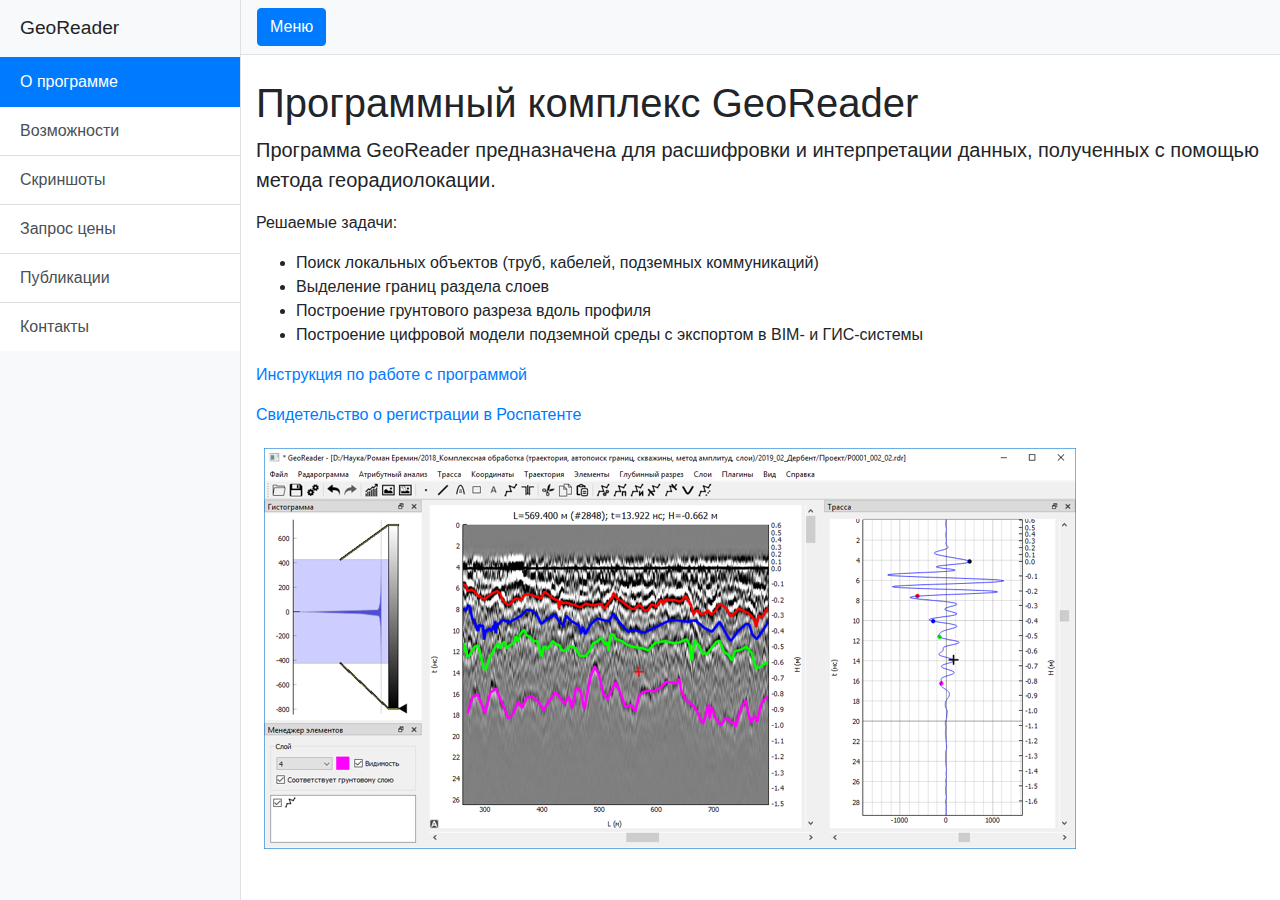
<file: index.html>
<!DOCTYPE html>
<html lang="en">

<head>

  <meta charset="utf-8">
  <meta name="viewport" content="width=device-width, initial-scale=1, shrink-to-fit=no">
  <meta name="description" content="">
  <meta name="author" content="">

  <title>GeoReader</title>

  <!-- Bootstrap core CSS -->
  <link href="vendor/bootstrap/css/bootstrap.min.css" rel="stylesheet">

  <!-- Custom styles for this template -->
  <link href="css/simple-sidebar.css" rel="stylesheet">

</head>

<body>

  <div class="d-flex" id="wrapper">

    <!-- Sidebar -->
    <div class="bg-light border-right" id="sidebar-wrapper">
      <div class="sidebar-heading">GeoReader </div>
      <div class="list-group list-group-flush">
        <a href="index.html" class="list-group-item list-group-item-action active">О программе</a>
        <a href="possibilities.html" class="list-group-item list-group-item-action">Возможности</a>
        <a href="screenshots.html" class="list-group-item list-group-item-action">Скриншоты</a>
        <a href="request.html" class="list-group-item list-group-item-action">Запрос цены</a>
        <a href="publications.html" class="list-group-item list-group-item-action">Публикации</a>
        <a href="contact.html" class="list-group-item list-group-item-action">Контакты</a>
      </div>
    </div>
    <!-- /#sidebar-wrapper -->

    <!-- Page Content -->
    <div id="page-content-wrapper">

      <nav class="navbar navbar-expand-lg navbar-light bg-light border-bottom">
        <button class="btn btn-primary" id="menu-toggle">Меню</button>

        <button class="navbar-toggler" type="button" data-toggle="collapse" data-target="#navbarSupportedContent" aria-controls="navbarSupportedContent" aria-expanded="false" aria-label="Toggle navigation">
          <span class="navbar-toggler-icon"></span>
        </button>

        <!-- <div class="collapse navbar-collapse" id="navbarSupportedContent">
          <ul class="navbar-nav ml-auto mt-2 mt-lg-0">
            <li class="nav-item active">
              <a class="nav-link" href="#">Home <span class="sr-only">(current)</span></a>
            </li>
            <li class="nav-item">
              <a class="nav-link" href="#">Link</a>
            </li>
            <li class="nav-item dropdown">
              <a class="nav-link dropdown-toggle" href="#" id="navbarDropdown" role="button" data-toggle="dropdown" aria-haspopup="true" aria-expanded="false">
                Dropdown
              </a>
              <div class="dropdown-menu dropdown-menu-right" aria-labelledby="navbarDropdown">
                <a class="dropdown-item" href="#">Action</a>
                <a class="dropdown-item" href="#">Another action</a>
                <div class="dropdown-divider"></div>
                <a class="dropdown-item" href="#">Something else here</a>
              </div>
            </li>
          </ul>
        </div> -->
      </nav>

      <div class="container-fluid">
        <h1 class="mt-4">Программный комплекс GeoReader</h1>
        <p class="lead">Программа GeoReader предназначена для расшифровки и интерпретации данных, полученных с помощью метода георадиолокации.</p>
        <p>Решаемые задачи:</p>
        <ul>
          <li>Поиск локальных объектов (труб, кабелей, подземных коммуникаций)</li>
          <li>Выделение границ раздела слоев</li>
          <li>Построение грунтового разреза вдоль профиля</li>
          <li>Построение цифровой модели подземной среды с экспортом в BIM- и ГИС-системы</li>
        </ul>
        <p><a href="pdf/GeoReader_manual.pdf">Инструкция по работе с программой</a></p>
        <p><a href="pdf/Свидетельство о регистрации ПО.pdf">Свидетельство о регистрации в Роспатенте</a></p>

        <img src="images/georeader.png" class="img-fluid">
      </div>
    </div>
    <!-- /#page-content-wrapper -->

  </div>
  <!-- /#wrapper -->

  <!-- Bootstrap core JavaScript -->
  <script src="vendor/jquery/jquery.min.js"></script>
  <script src="vendor/bootstrap/js/bootstrap.bundle.min.js"></script>

  <!-- Menu Toggle Script -->
  <script>
    $("#menu-toggle").click(function(e) {
      e.preventDefault();
      $("#wrapper").toggleClass("toggled");
    });
  </script>

</body>

</html>
</file>
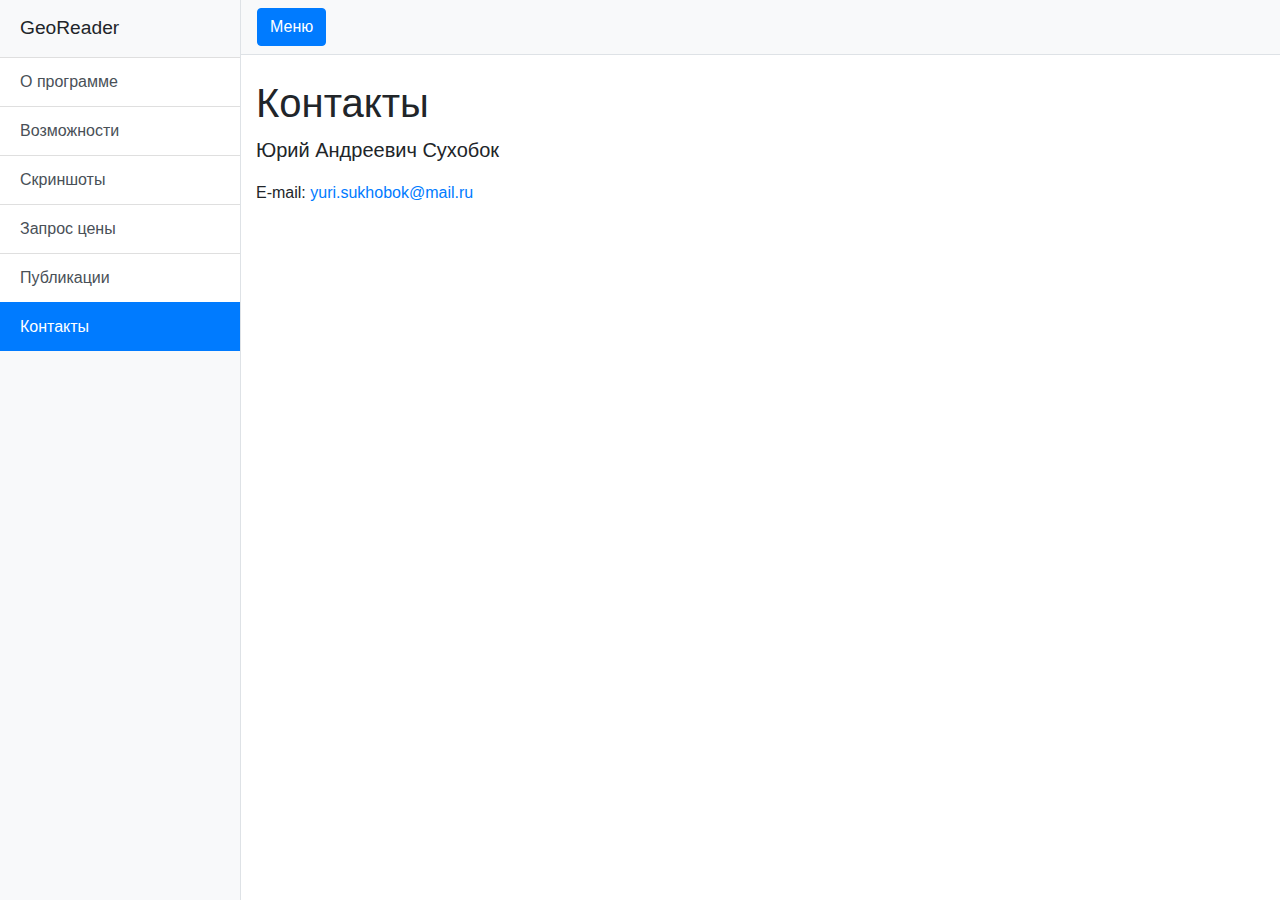
<file: contact.html>
<!DOCTYPE html>
<html lang="en">

<head>

  <meta charset="utf-8">
  <meta name="viewport" content="width=device-width, initial-scale=1, shrink-to-fit=no">
  <meta name="description" content="">
  <meta name="author" content="">

  <title>GeoReader</title>

  <!-- Bootstrap core CSS -->
  <link href="vendor/bootstrap/css/bootstrap.min.css" rel="stylesheet">

  <!-- Custom styles for this template -->
  <link href="css/simple-sidebar.css" rel="stylesheet">

</head>

<body>

  <div class="d-flex" id="wrapper">

    <!-- Sidebar -->
    <div class="bg-light border-right" id="sidebar-wrapper">
      <div class="sidebar-heading">GeoReader </div>
      <div class="list-group list-group-flush">
          <a href="index.html" class="list-group-item list-group-item-action">О программе</a>
          <a href="possibilities.html" class="list-group-item list-group-item-action">Возможности</a>
          <a href="screenshots.html" class="list-group-item list-group-item-action">Скриншоты</a>
          <a href="request.html" class="list-group-item list-group-item-action">Запрос цены</a>
          <a href="publications.html" class="list-group-item list-group-item-action">Публикации</a>
          <a href="contact.html" class="list-group-item list-group-item-action active">Контакты</a>
      </div>
    </div>
    <!-- /#sidebar-wrapper -->

    <!-- Page Content -->
    <div id="page-content-wrapper">

      <nav class="navbar navbar-expand-lg navbar-light bg-light border-bottom">
        <button class="btn btn-primary" id="menu-toggle">Меню</button>

        <button class="navbar-toggler" type="button" data-toggle="collapse" data-target="#navbarSupportedContent" aria-controls="navbarSupportedContent" aria-expanded="false" aria-label="Toggle navigation">
          <span class="navbar-toggler-icon"></span>
        </button>

        <!-- <div class="collapse navbar-collapse" id="navbarSupportedContent">
          <ul class="navbar-nav ml-auto mt-2 mt-lg-0">
            <li class="nav-item active">
              <a class="nav-link" href="#">Home <span class="sr-only">(current)</span></a>
            </li>
            <li class="nav-item">
              <a class="nav-link" href="#">Link</a>
            </li>
            <li class="nav-item dropdown">
              <a class="nav-link dropdown-toggle" href="#" id="navbarDropdown" role="button" data-toggle="dropdown" aria-haspopup="true" aria-expanded="false">
                Dropdown
              </a>
              <div class="dropdown-menu dropdown-menu-right" aria-labelledby="navbarDropdown">
                <a class="dropdown-item" href="#">Action</a>
                <a class="dropdown-item" href="#">Another action</a>
                <div class="dropdown-divider"></div>
                <a class="dropdown-item" href="#">Something else here</a>
              </div>
            </li>
          </ul>
        </div> -->
      </nav>

      <div class="container-fluid">
        <h1 class="mt-4">Контакты</h1>
        <p class="lead">Юрий Андреевич Сухобок</p>
        <p>E-mail: <a href="mailto:yuri.sukhobok@mail.ru">yuri.sukhobok@mail.ru</a></p>
      </div>
    </div>
    <!-- /#page-content-wrapper -->

  </div>
  <!-- /#wrapper -->

  <!-- Bootstrap core JavaScript -->
  <script src="vendor/jquery/jquery.min.js"></script>
  <script src="vendor/bootstrap/js/bootstrap.bundle.min.js"></script>

  <!-- Menu Toggle Script -->
  <script>
    $("#menu-toggle").click(function(e) {
      e.preventDefault();
      $("#wrapper").toggleClass("toggled");
    });
  </script>

</body>

</html>
</file>
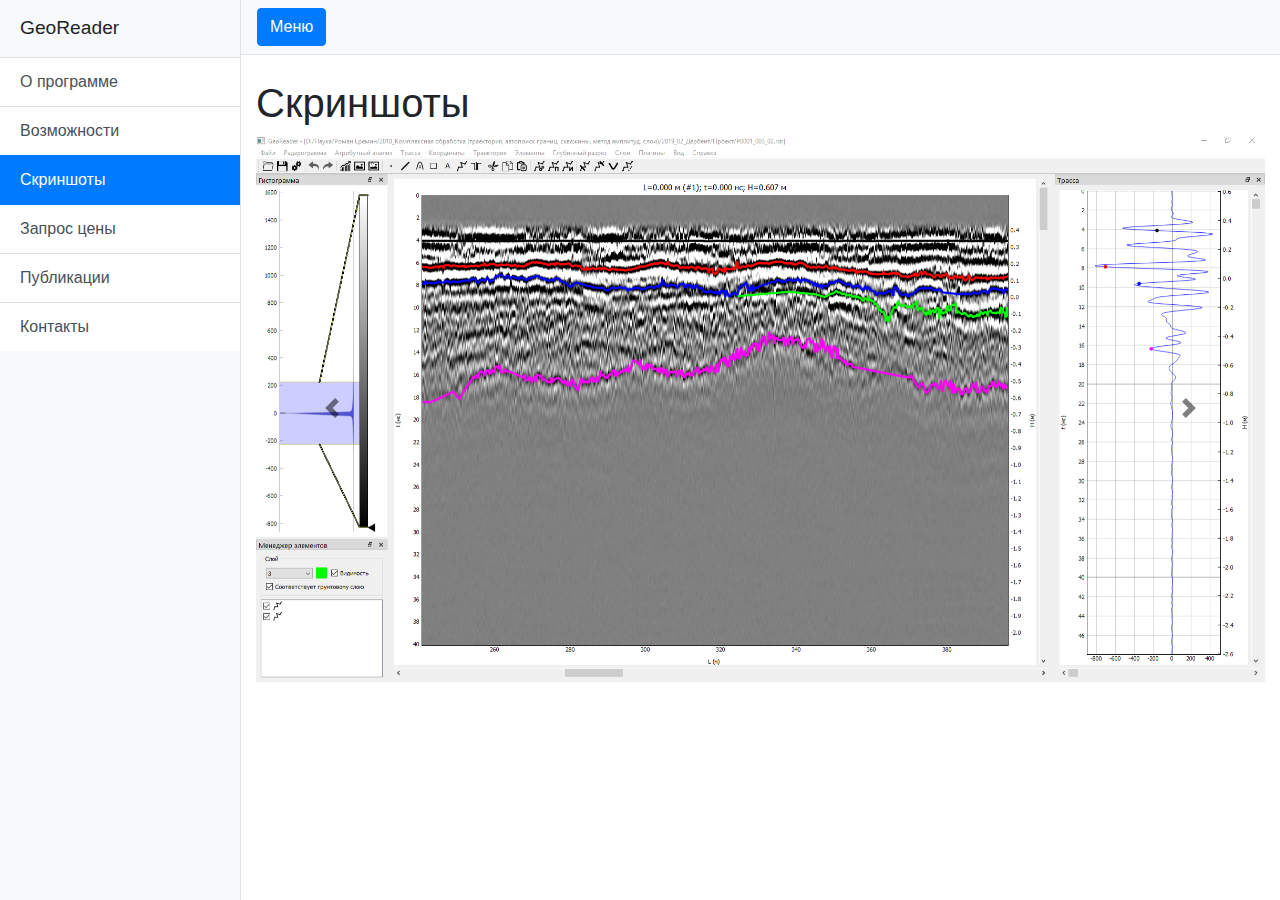
<file: screenshots.html>
<!DOCTYPE html>
<html lang="en">

<head>

  <meta charset="utf-8">
  <meta name="viewport" content="width=device-width, initial-scale=1, shrink-to-fit=no">
  <meta name="description" content="">
  <meta name="author" content="">

  <title>GeoReader</title>

  <!-- Bootstrap core CSS -->
  <link href="vendor/bootstrap/css/bootstrap.min.css" rel="stylesheet">

  <!-- Custom styles for this template -->
  <link href="css/simple-sidebar.css" rel="stylesheet">

</head>

<body>

  <div class="d-flex" id="wrapper">

    <!-- Sidebar -->
    <div class="bg-light border-right" id="sidebar-wrapper">
      <div class="sidebar-heading">GeoReader </div>
      <div class="list-group list-group-flush">
          <a href="index.html" class="list-group-item list-group-item-action">О программе</a>
          <a href="possibilities.html" class="list-group-item list-group-item-action">Возможности</a>
          <a href="screenshots.html" class="list-group-item list-group-item-action active">Скриншоты</a>
          <a href="request.html" class="list-group-item list-group-item-action">Запрос цены</a>
          <a href="publications.html" class="list-group-item list-group-item-action">Публикации</a>
          <a href="contact.html" class="list-group-item list-group-item-action">Контакты</a>
      </div>
    </div>
    <!-- /#sidebar-wrapper -->

    <!-- Page Content -->
    <div id="page-content-wrapper">

      <nav class="navbar navbar-expand-lg navbar-light bg-light border-bottom">
        <button class="btn btn-primary" id="menu-toggle">Меню</button>

        <button class="navbar-toggler" type="button" data-toggle="collapse" data-target="#navbarSupportedContent" aria-controls="navbarSupportedContent" aria-expanded="false" aria-label="Toggle navigation">
          <span class="navbar-toggler-icon"></span>
        </button>

        <!-- <div class="collapse navbar-collapse" id="navbarSupportedContent">
          <ul class="navbar-nav ml-auto mt-2 mt-lg-0">
            <li class="nav-item active">
              <a class="nav-link" href="#">Home <span class="sr-only">(current)</span></a>
            </li>
            <li class="nav-item">
              <a class="nav-link" href="#">Link</a>
            </li>
            <li class="nav-item dropdown">
              <a class="nav-link dropdown-toggle" href="#" id="navbarDropdown" role="button" data-toggle="dropdown" aria-haspopup="true" aria-expanded="false">
                Dropdown
              </a>
              <div class="dropdown-menu dropdown-menu-right" aria-labelledby="navbarDropdown">
                <a class="dropdown-item" href="#">Action</a>
                <a class="dropdown-item" href="#">Another action</a>
                <div class="dropdown-divider"></div>
                <a class="dropdown-item" href="#">Something else here</a>
              </div>
            </li>
          </ul>
        </div> -->
      </nav>

      <div class="container-fluid">
          <h1 class="mt-4">Скриншоты</h1>


          <div id="carouselExampleIndicators" class="carousel slide" data-ride="carousel">
              <ol class="carousel-indicators">
                <li data-target="#carouselExampleIndicators" data-slide-to="0" class="active"></li>
                <li data-target="#carouselExampleIndicators" data-slide-to="1"></li>
                <li data-target="#carouselExampleIndicators" data-slide-to="2"></li>
                <li data-target="#carouselExampleIndicators" data-slide-to="3"></li>
                <li data-target="#carouselExampleIndicators" data-slide-to="4"></li>
                <li data-target="#carouselExampleIndicators" data-slide-to="5"></li>
                <li data-target="#carouselExampleIndicators" data-slide-to="6"></li>
                <li data-target="#carouselExampleIndicators" data-slide-to="7"></li>
                <li data-target="#carouselExampleIndicators" data-slide-to="8"></li>
                <li data-target="#carouselExampleIndicators" data-slide-to="9"></li>
              </ol>
              <div class="carousel-inner">
                <div class="carousel-item active">
                  <img src="images/01.png" class="d-block w-100" alt="...">
                </div>
                <div class="carousel-item">
                  <img src="images/02.png" class="d-block w-100" alt="...">
                </div>
                <div class="carousel-item">
                  <img src="images/03.png" class="d-block w-100" alt="...">
                </div>
                <div class="carousel-item">
                    <img src="images/04.png" class="d-block w-100" alt="...">
                  </div>
                  <div class="carousel-item">
                    <img src="images/05.png" class="d-block w-100" alt="...">
                  </div>
                  <div class="carousel-item">
                    <img src="images/06.png" class="d-block w-100" alt="...">
                  </div>       
                  <div class="carousel-item">
                      <img src="images/07.png" class="d-block w-100" alt="...">
                    </div>
                    <div class="carousel-item">
                        <img src="images/08.png" class="d-block w-100" alt="...">
                      </div>
                      <div class="carousel-item">
                        <img src="images/09.png" class="d-block w-100" alt="...">
                      </div>
                      <div class="carousel-item">
                        <img src="images/10.png" class="d-block w-100" alt="...">
                      </div>                             
              </div>
              <a class="carousel-control-prev" href="#carouselExampleIndicators" role="button" data-slide="prev">
                <span class="carousel-control-prev-icon" aria-hidden="true"></span>
                <span class="sr-only">Previous</span>
              </a>
              <a class="carousel-control-next" href="#carouselExampleIndicators" role="button" data-slide="next">
                <span class="carousel-control-next-icon" aria-hidden="true"></span>
                <span class="sr-only">Next</span>
              </a>
            </div>


            
    <!-- /#page-content-wrapper -->
  </div>
  <!-- /#wrapper -->

  <!-- Bootstrap core JavaScript -->
  <script src="vendor/jquery/jquery.min.js"></script>
  <script src="vendor/bootstrap/js/bootstrap.bundle.min.js"></script>

  <!-- Menu Toggle Script -->
  <script>
    $("#menu-toggle").click(function(e) {
      e.preventDefault();
      $("#wrapper").toggleClass("toggled");
    });
  </script>

</body>

</html>
</file>
<file: css/simple-sidebar.css>
/*!
 * Start Bootstrap - Simple Sidebar (https://startbootstrap.com/template-overviews/simple-sidebar)
 * Copyright 2013-2019 Start Bootstrap
 * Licensed under MIT (https://github.com/BlackrockDigital/startbootstrap-simple-sidebar/blob/master/LICENSE)
 */
body {
  overflow-x: hidden;
}

#sidebar-wrapper {
  min-height: 100vh;
  margin-left: -15rem;
  -webkit-transition: margin .25s ease-out;
  -moz-transition: margin .25s ease-out;
  -o-transition: margin .25s ease-out;
  transition: margin .25s ease-out;
}

#sidebar-wrapper .sidebar-heading {
  padding: 0.875rem 1.25rem;
  font-size: 1.2rem;
}

#sidebar-wrapper .list-group {
  width: 15rem;
}

#page-content-wrapper {
  min-width: 100vw;
}

#wrapper.toggled #sidebar-wrapper {
  margin-left: 0;
}

@media (min-width: 768px) {
  #sidebar-wrapper {
    margin-left: 0;
  }

  #page-content-wrapper {
    min-width: 0;
    width: 100%;
  }

  #wrapper.toggled #sidebar-wrapper {
    margin-left: -15rem;
  }
}

.carousel-control-next,
.carousel-control-prev {
    filter: invert(100%);
}
</file>
